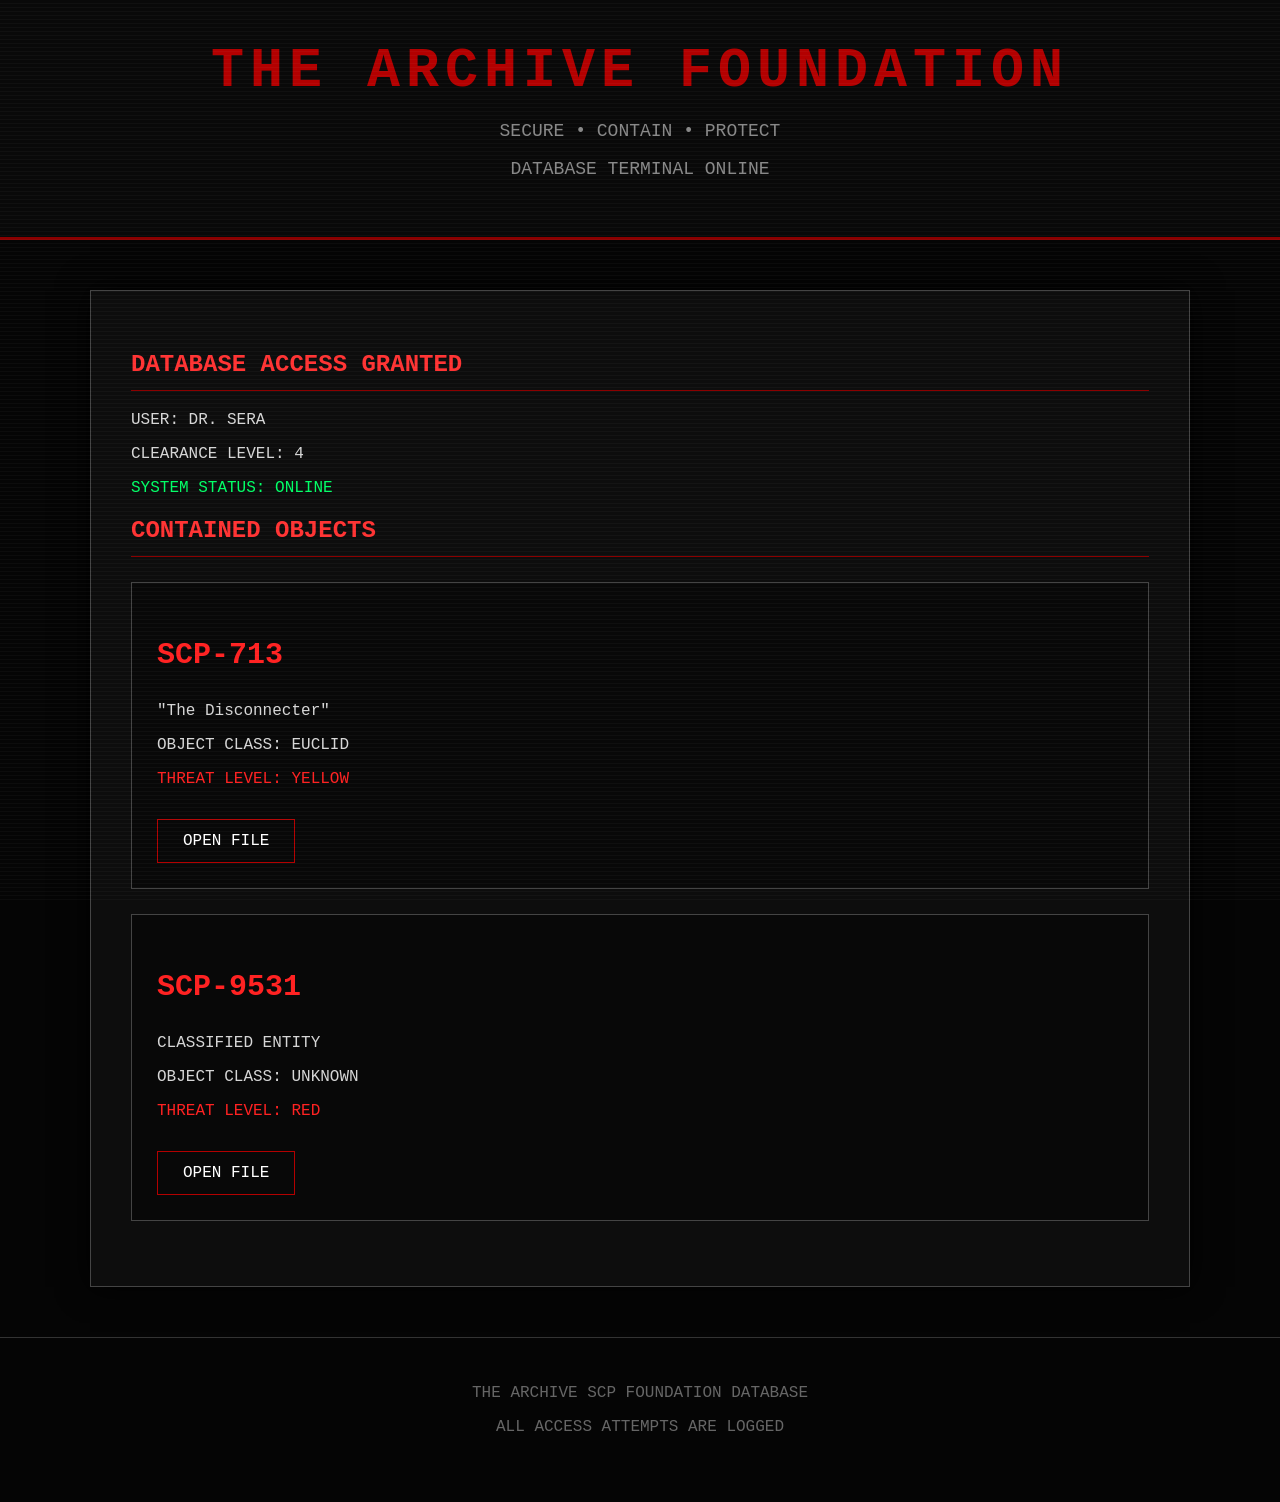
<file: index.html>
<!DOCTYPE html>

<html>

<head>

<title>The Archive</title>

<link rel="stylesheet" href="style.css">

</head>


<body>


<header>

<h1>THE ARCHIVE FOUNDATION</h1>

<p>SECURE • CONTAIN • PROTECT</p>

<p>DATABASE TERMINAL ONLINE</p>

</header>



<main class="database">


<section class="terminal">


<h2>
DATABASE ACCESS GRANTED
</h2>


<p>
USER: DR. SERA
</p>


<p>
CLEARANCE LEVEL: 4
</p>


<p class="status">
SYSTEM STATUS: ONLINE
</p>



<h2>
CONTAINED OBJECTS
</h2>



<div class="scp-card">

<h3>SCP-713</h3>

<p>
"The Disconnecter"
</p>

<p>
OBJECT CLASS: EUCLID
</p>

<p class="warning">
THREAT LEVEL: YELLOW
</p>


<a href="713.html">
OPEN FILE
</a>


</div>




<div class="scp-card">

<h3>SCP-9531</h3>

<p>
CLASSIFIED ENTITY
</p>

<p>
OBJECT CLASS: UNKNOWN
</p>

<p class="warning">
THREAT LEVEL: RED
</p>


<a href="9531.html">
OPEN FILE
</a>


</div>



</section>

</main>



<footer>

<p>
THE ARCHIVE SCP FOUNDATION DATABASE
</p>

<p>
ALL ACCESS ATTEMPTS ARE LOGGED
</p>

</footer>


</body>

</html>
</file>
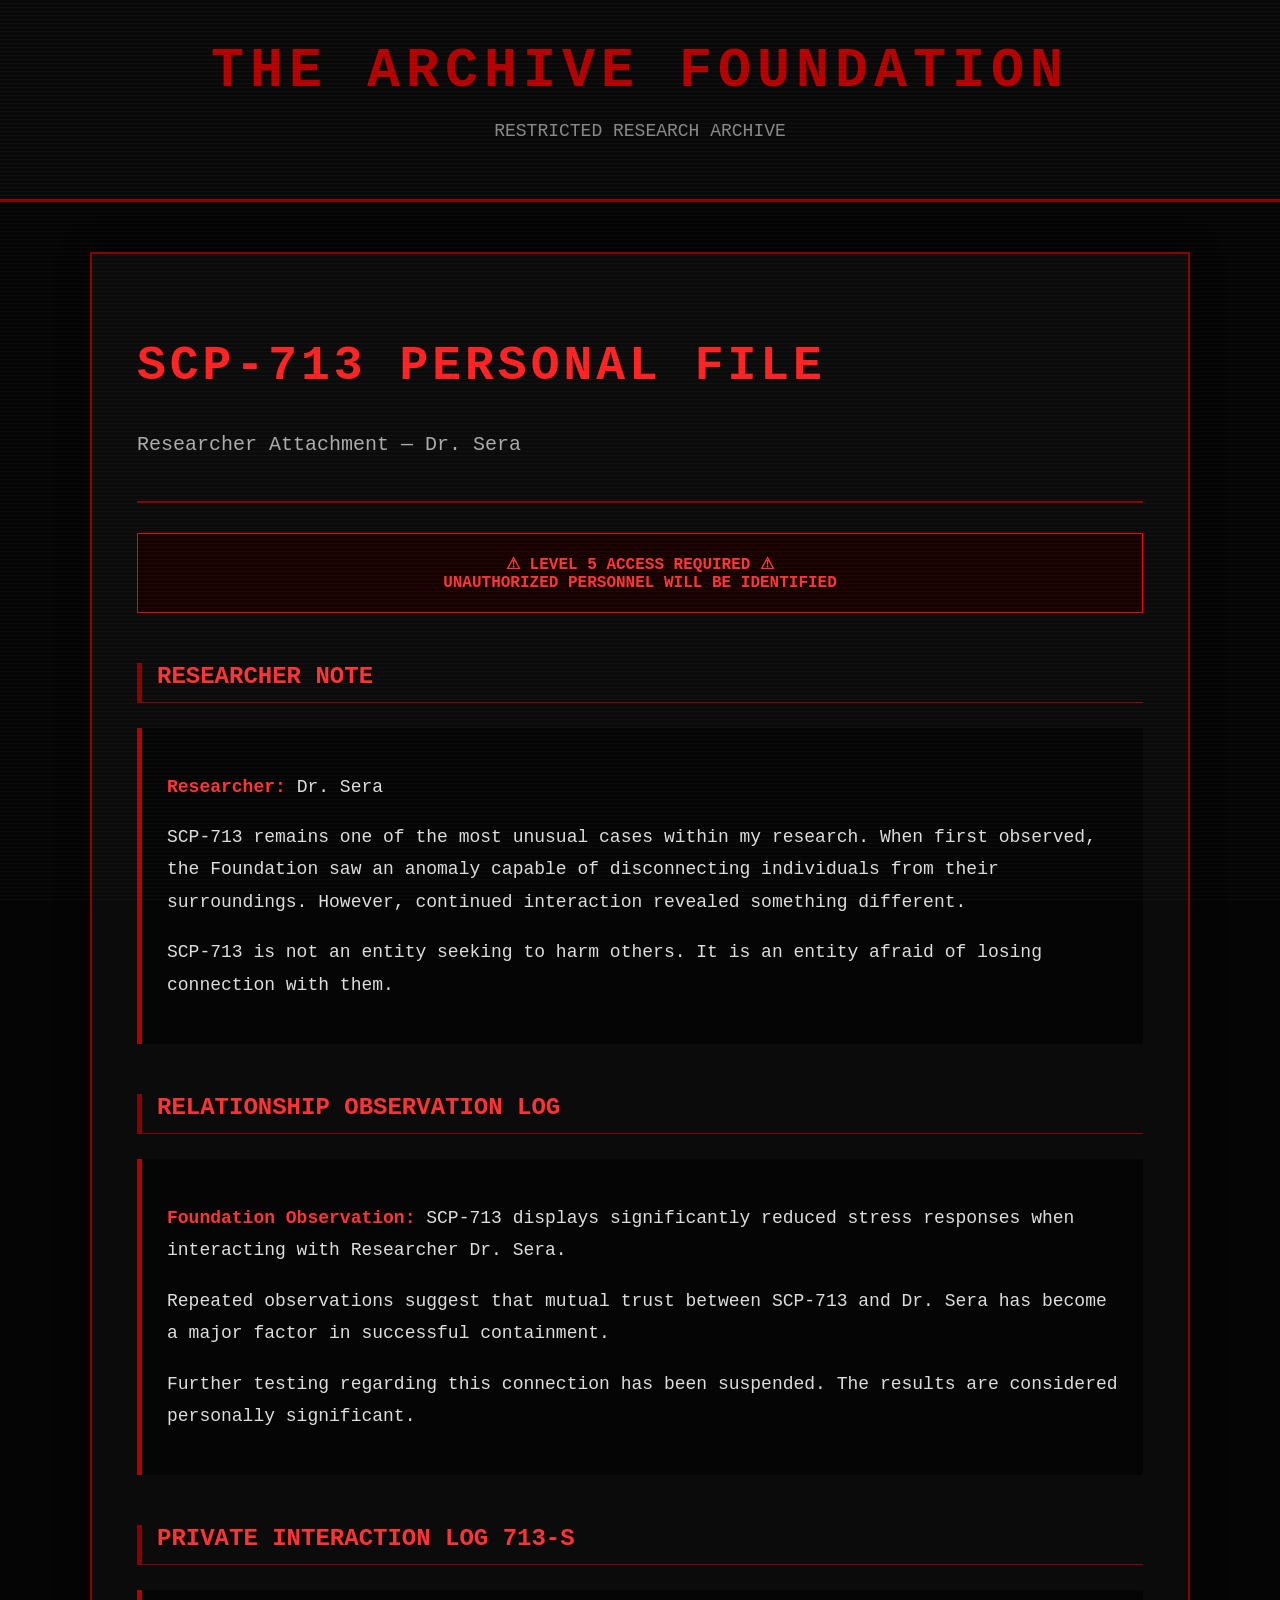
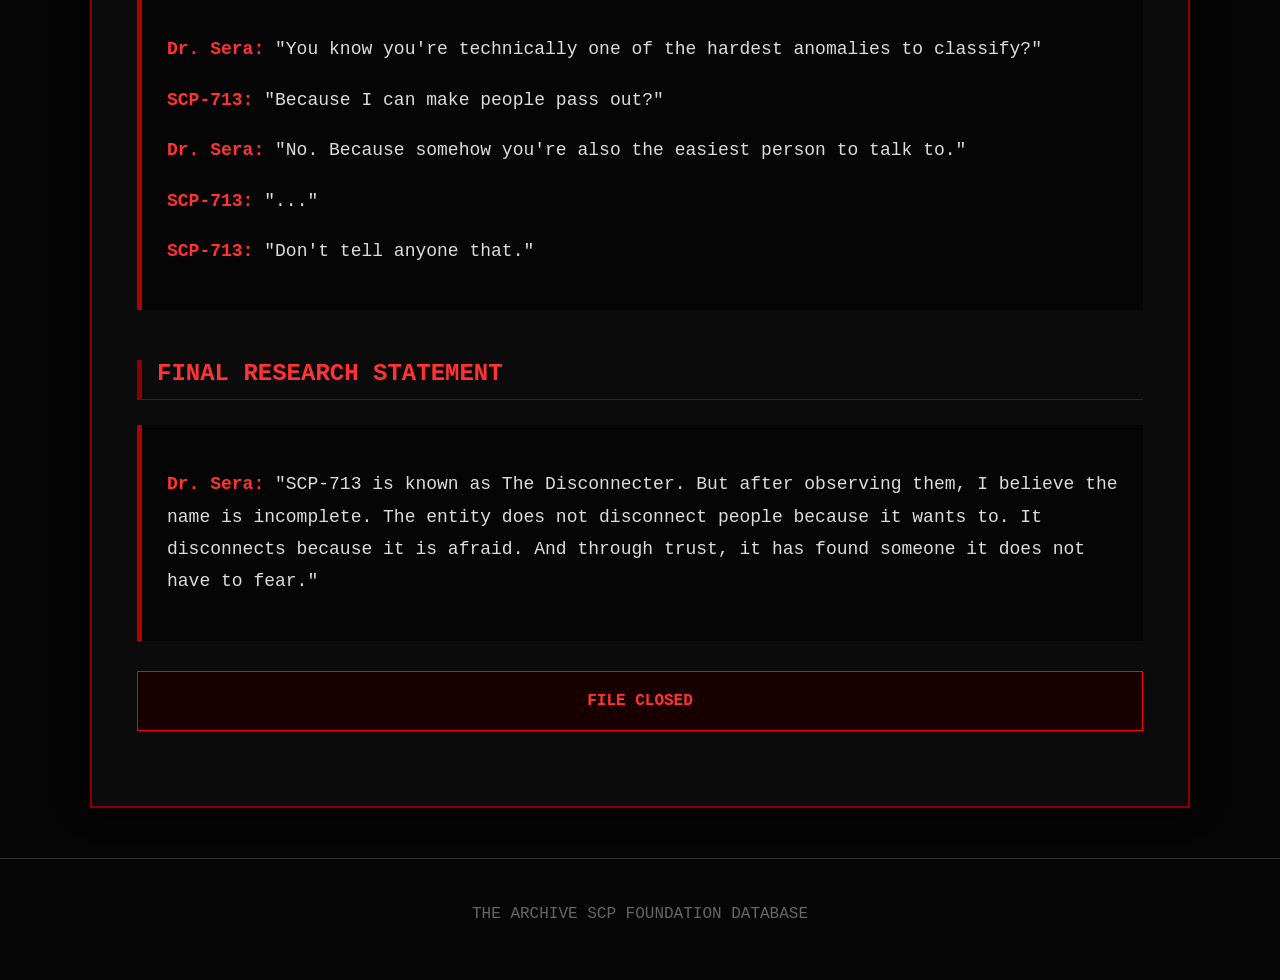
<file: 713-notes.html>
<!DOCTYPE html>

<html lang="en">

<head>

<meta charset="UTF-8">

<title>SCP-713 | Researcher Notes</title>

<link rel="stylesheet" href="style.css">
<link rel="stylesheet" href="scp.css">

</head>


<body>


<header>

<h1>THE ARCHIVE FOUNDATION</h1>

<p>RESTRICTED RESEARCH ARCHIVE</p>

</header>





<main>


<section class="scp-document">



<div class="document-header">

<h1>
SCP-713 PERSONAL FILE
</h1>

<p>
Researcher Attachment — Dr. Sera
</p>

</div>





<div class="classified-warning">

⚠ LEVEL 5 ACCESS REQUIRED ⚠

<br>

UNAUTHORIZED PERSONNEL WILL BE IDENTIFIED

</div>








<section class="scp-section">


<h2>
RESEARCHER NOTE
</h2>


<div class="log">


<p>

<strong>Researcher:</strong>
Dr. Sera

</p>


<p>

SCP-713 remains one of the most unusual cases within my research.

When first observed, the Foundation saw an anomaly capable of
disconnecting individuals from their surroundings.

However, continued interaction revealed something different.

</p>



<p>

SCP-713 is not an entity seeking to harm others.

It is an entity afraid of losing connection with them.

</p>


</div>


</section>








<section class="scp-section">


<h2>
RELATIONSHIP OBSERVATION LOG
</h2>



<div class="log">


<p>

<strong>Foundation Observation:</strong>

SCP-713 displays significantly reduced stress responses when
interacting with Researcher Dr. Sera.

</p>



<p>

Repeated observations suggest that mutual trust between SCP-713
and Dr. Sera has become a major factor in successful containment.

</p>



<p>

Further testing regarding this connection has been suspended.

The results are considered personally significant.

</p>


</div>


</section>







<section class="scp-section">


<h2>
PRIVATE INTERACTION LOG 713-S</h2>



<div class="log">


<p>

<strong>Dr. Sera:</strong>

"You know you're technically one of the hardest anomalies to
classify?"

</p>



<p>

<strong>SCP-713:</strong>

"Because I can make people pass out?"

</p>



<p>

<strong>Dr. Sera:</strong>

"No. Because somehow you're also the easiest person to talk to."

</p>



<p>

<strong>SCP-713:</strong>

"..."

</p>



<p>

<strong>SCP-713:</strong>

"Don't tell anyone that."

</p>


</div>


</section>







<section class="scp-section">


<h2>
FINAL RESEARCH STATEMENT
</h2>



<div class="log">


<p>

<strong>Dr. Sera:</strong>

"SCP-713 is known as The Disconnecter.

But after observing them, I believe the name is incomplete.

The entity does not disconnect people because it wants to.

It disconnects because it is afraid.

And through trust, it has found someone it does not have to fear."

</p>


</div>


</section>





<div class="classified-warning">

FILE CLOSED

</div>




</section>

</main>





<footer>

<p>THE ARCHIVE SCP FOUNDATION DATABASE</p>

</footer>



</body>

</html>
</file>
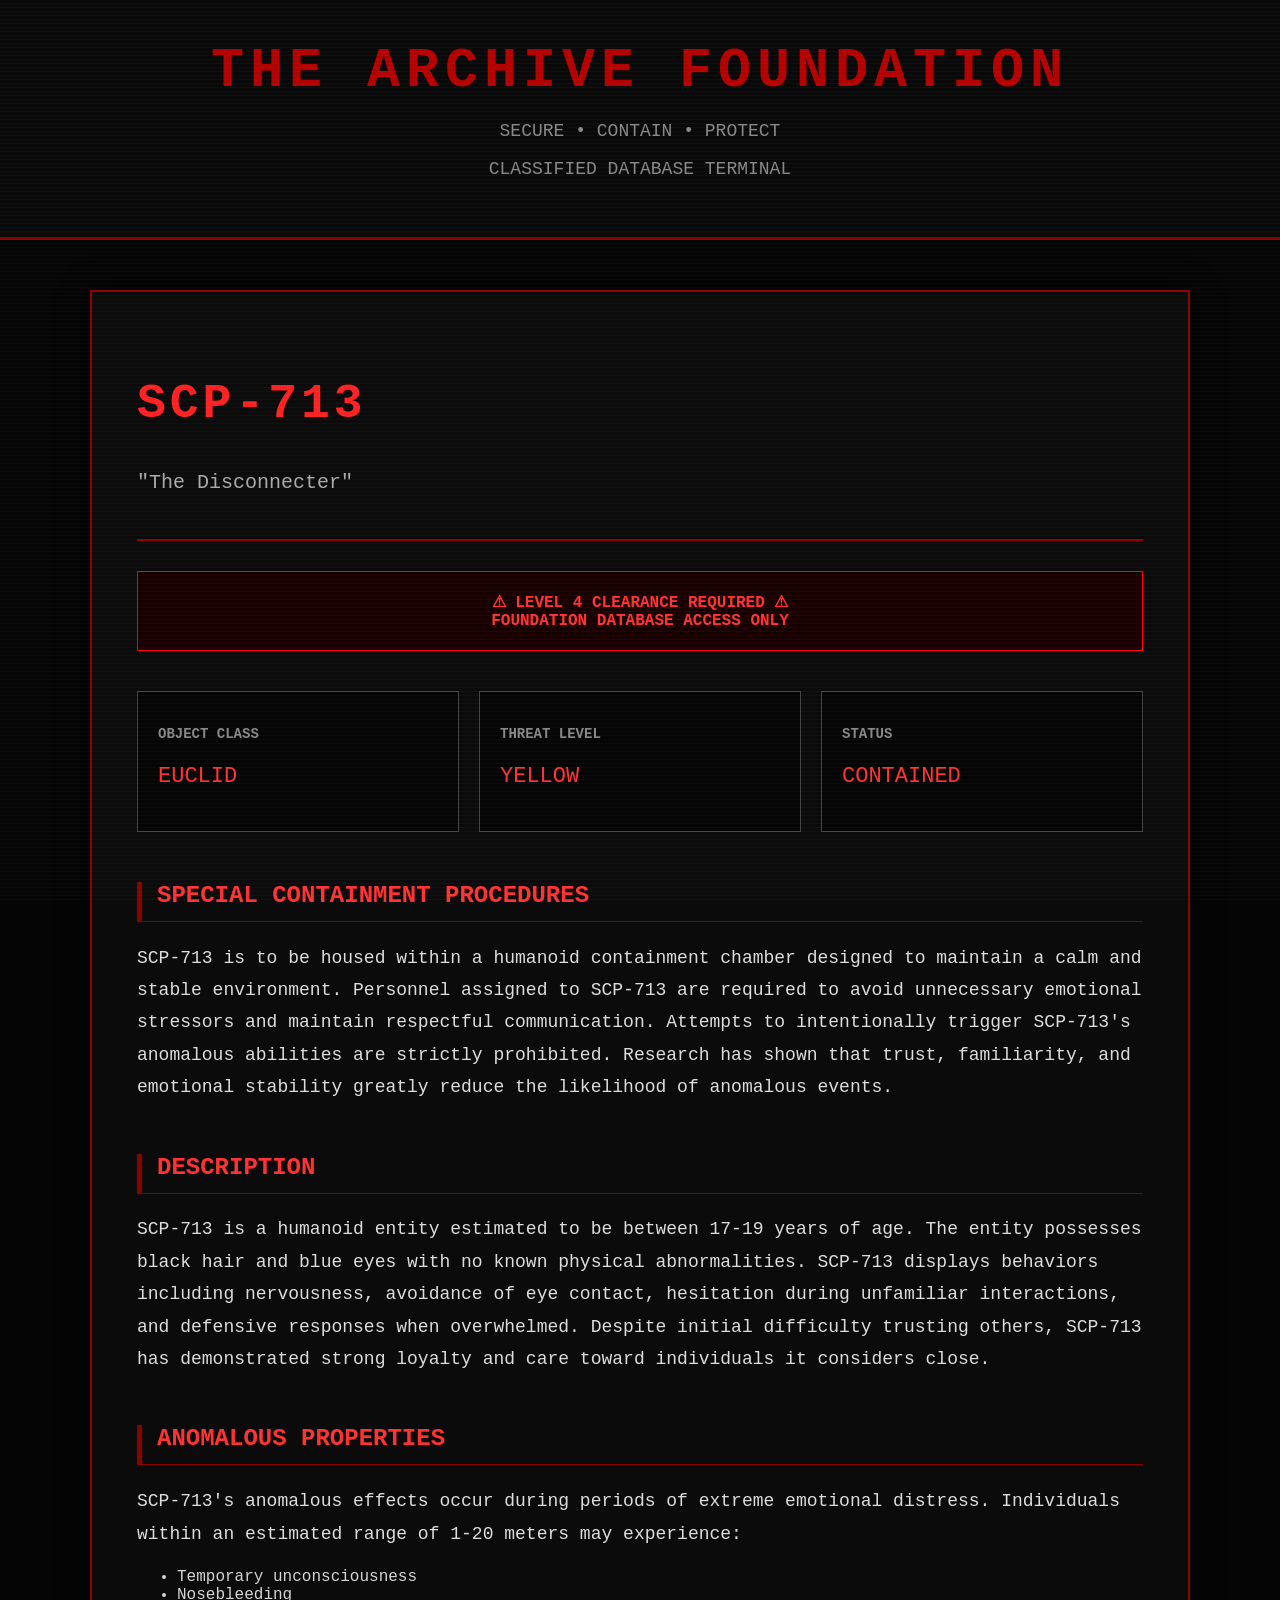
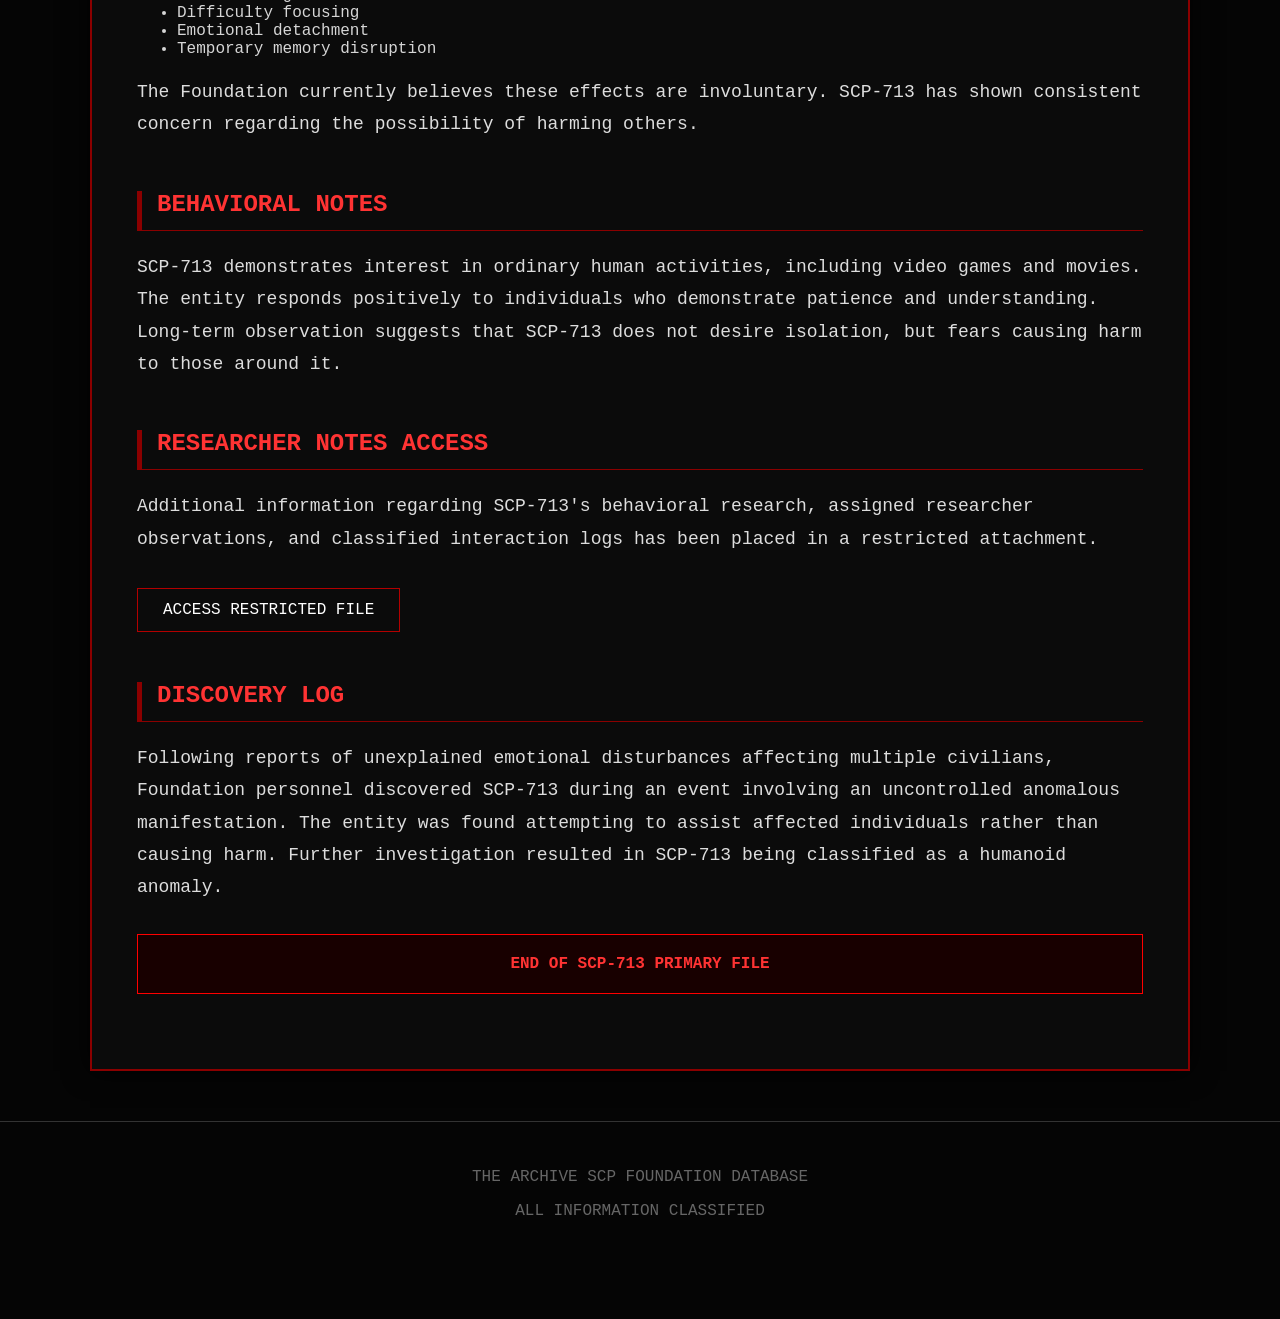
<file: 713.html>
<!DOCTYPE html>

<html lang="en">

<head>

<meta charset="UTF-8">

<title>SCP-713 | The Disconnecter</title>

<link rel="stylesheet" href="style.css">
<link rel="stylesheet" href="scp.css">

</head>


<body>


<header>

<h1>THE ARCHIVE FOUNDATION</h1>

<p>SECURE • CONTAIN • PROTECT</p>

<p>CLASSIFIED DATABASE TERMINAL</p>

</header>




<main>


<section class="scp-document">



<div class="document-header">

<h1>SCP-713</h1>

<p>"The Disconnecter"</p>

</div>





<div class="classified-warning">

⚠ LEVEL 4 CLEARANCE REQUIRED ⚠

<br>

FOUNDATION DATABASE ACCESS ONLY

</div>






<div class="document-info">


<div class="info-box">

<h3>OBJECT CLASS</h3>

<p>EUCLID</p>

</div>


<div class="info-box">

<h3>THREAT LEVEL</h3>

<p>YELLOW</p>

</div>


<div class="info-box">

<h3>STATUS</h3>

<p>CONTAINED</p>

</div>


</div>







<section class="scp-section">


<h2>
SPECIAL CONTAINMENT PROCEDURES
</h2>


<p>

SCP-713 is to be housed within a humanoid containment chamber
designed to maintain a calm and stable environment.

Personnel assigned to SCP-713 are required to avoid unnecessary
emotional stressors and maintain respectful communication.

Attempts to intentionally trigger SCP-713's anomalous abilities
are strictly prohibited.

Research has shown that trust, familiarity, and emotional stability
greatly reduce the likelihood of anomalous events.

</p>


</section>








<section class="scp-section">


<h2>
DESCRIPTION
</h2>


<p>

SCP-713 is a humanoid entity estimated to be between 17-19 years
of age.

The entity possesses black hair and blue eyes with no known
physical abnormalities.

SCP-713 displays behaviors including nervousness, avoidance of
eye contact, hesitation during unfamiliar interactions, and
defensive responses when overwhelmed.

Despite initial difficulty trusting others, SCP-713 has demonstrated
strong loyalty and care toward individuals it considers close.

</p>


</section>







<section class="scp-section">


<h2>
ANOMALOUS PROPERTIES
</h2>


<p>

SCP-713's anomalous effects occur during periods of extreme
emotional distress.

Individuals within an estimated range of 1-20 meters may experience:

</p>


<ul>

<li>Temporary unconsciousness</li>

<li>Nosebleeding</li>

<li>Difficulty focusing</li>

<li>Emotional detachment</li>

<li>Temporary memory disruption</li>

</ul>



<p>

The Foundation currently believes these effects are involuntary.

SCP-713 has shown consistent concern regarding the possibility
of harming others.

</p>


</section>







<section class="scp-section">


<h2>
BEHAVIORAL NOTES
</h2>


<p>

SCP-713 demonstrates interest in ordinary human activities,
including video games and movies.

The entity responds positively to individuals who demonstrate
patience and understanding.

Long-term observation suggests that SCP-713 does not desire
isolation, but fears causing harm to those around it.

</p>


</section>







<section class="scp-section">


<h2>
RESEARCHER NOTES ACCESS
</h2>


<p>

Additional information regarding SCP-713's behavioral research,
assigned researcher observations, and classified interaction logs
has been placed in a restricted attachment.

</p>


<a href="713-notes.html">
ACCESS RESTRICTED FILE
</a>


</section>







<section class="scp-section">


<h2>
DISCOVERY LOG
</h2>


<p>

Following reports of unexplained emotional disturbances affecting
multiple civilians, Foundation personnel discovered SCP-713 during
an event involving an uncontrolled anomalous manifestation.

The entity was found attempting to assist affected individuals
rather than causing harm.

Further investigation resulted in SCP-713 being classified as a
humanoid anomaly.

</p>


</section>





<div class="classified-warning">

END OF SCP-713 PRIMARY FILE

</div>




</section>

</main>




<footer>

<p>THE ARCHIVE SCP FOUNDATION DATABASE</p>

<p>ALL INFORMATION CLASSIFIED</p>

</footer>



</body>

</html>
</file>
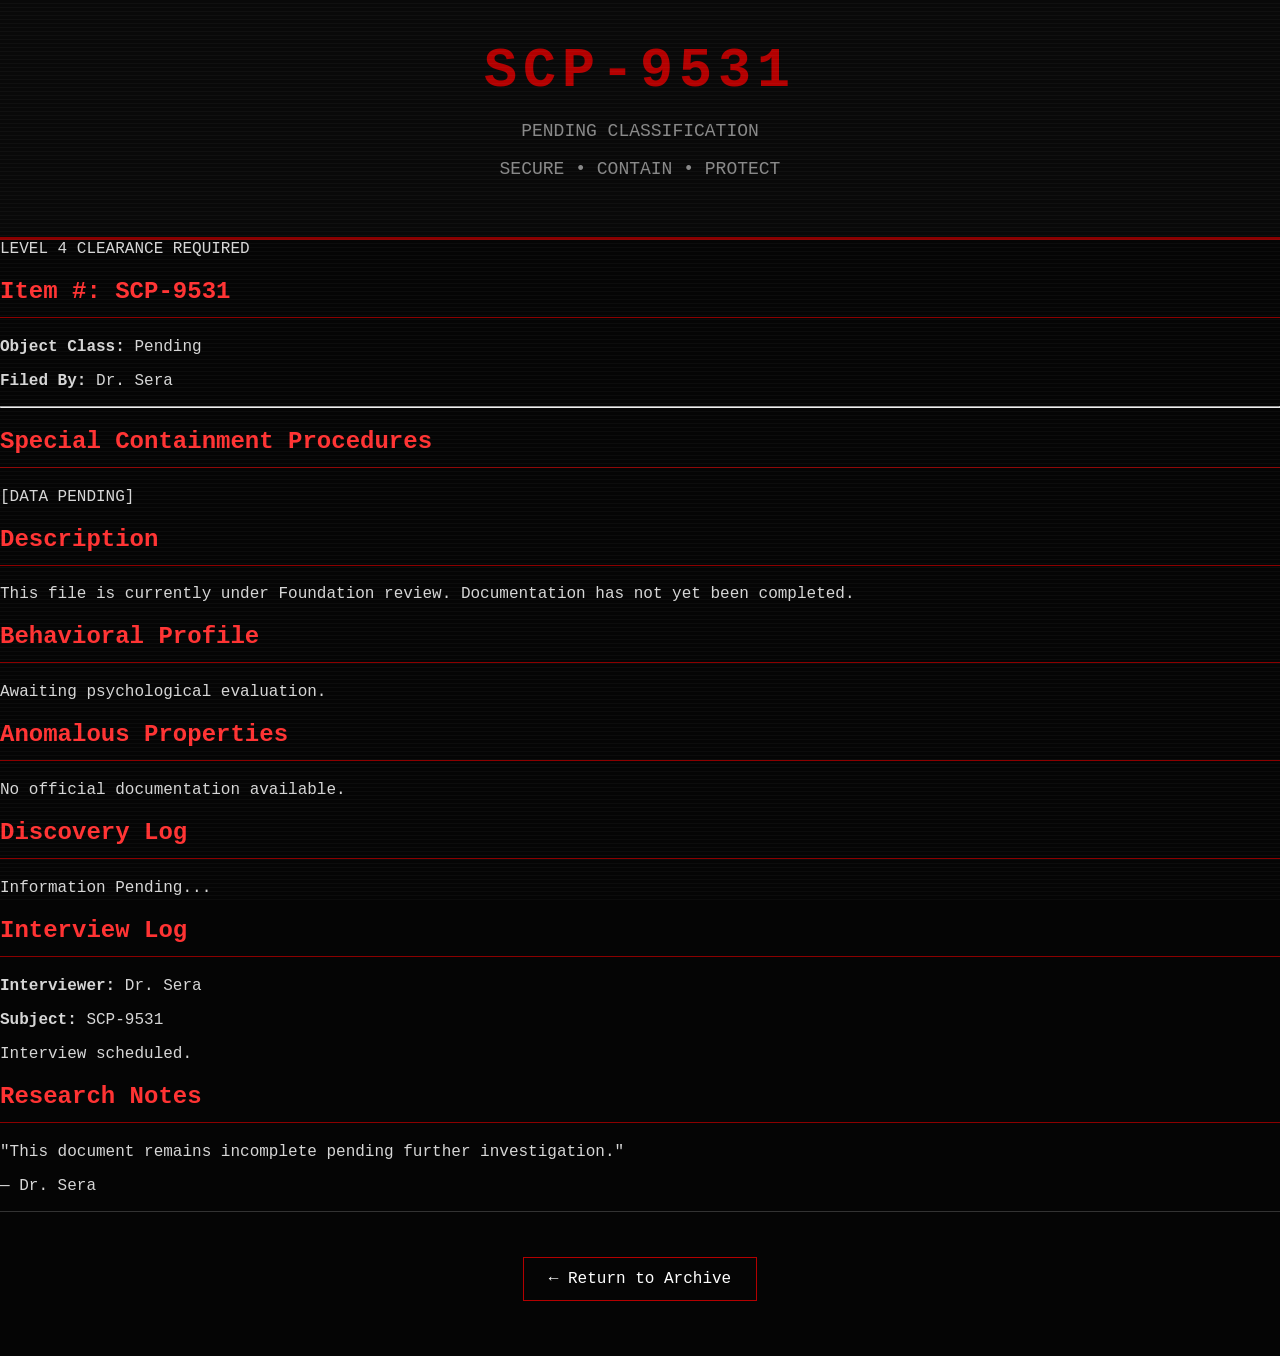
<file: 9531.html>
<!DOCTYPE html>
<html lang="en">

<head>

    <meta charset="UTF-8">
    <meta name="viewport" content="width=device-width, initial-scale=1.0">

    <title>SCP-9531 | The Counterfeit</title>

    <link rel="stylesheet" href="style.css">

</head>

<body>

<header>

    <h1>SCP-9531</h1>

    <p>PENDING CLASSIFICATION</p>

    <p>SECURE • CONTAIN • PROTECT</p>

</header>

<main>

<section class="scp-file">

<div class="clearance">

LEVEL 4 CLEARANCE REQUIRED

</div>

<h2>Item #: SCP-9531</h2>

<p><strong>Object Class:</strong> Pending</p>

<p><strong>Filed By:</strong> Dr. Sera</p>

<hr>

<h2>Special Containment Procedures</h2>

<p>
[DATA PENDING]
</p>

<h2>Description</h2>

<p>
This file is currently under Foundation review.
Documentation has not yet been completed.
</p>

<h2>Behavioral Profile</h2>

<p>
Awaiting psychological evaluation.
</p>

<h2>Anomalous Properties</h2>

<p>
No official documentation available.
</p>

<h2>Discovery Log</h2>

<p>
Information Pending...
</p>

<h2>Interview Log</h2>

<div class="log">

<p><strong>Interviewer:</strong> Dr. Sera</p>

<p><strong>Subject:</strong> SCP-9531</p>

<p>
Interview scheduled.
</p>

</div>

<h2>Research Notes</h2>

<div class="note">

<p>
"This document remains incomplete pending further investigation."
</p>

<p>
— Dr. Sera
</p>

</div>

</section>

</main>

<footer>

<a href="index.html">← Return to Archive</a>

</footer>

</body>

</html>
</file>
<file: style.css>
/* =========================================
   SCP FOUNDATION DATABASE
   MAIN WEBSITE STYLE
   BLACK / RED TERMINAL THEME
========================================= */


/* GLOBAL */

* {
    box-sizing: border-box;
}


body {

    margin:0;

    background:#050505;

    color:#d6d6d6;

    font-family:"Share Tech Mono", monospace;

}



/* CRT SCANLINE EFFECT */

body::before {

    content:"";

    position:fixed;

    inset:0;

    background:

    repeating-linear-gradient(

        0deg,

        rgba(255,255,255,0.03),

        rgba(255,255,255,0.03) 1px,

        transparent 1px,

        transparent 4px

    );

    pointer-events:none;

    z-index:100;

}





/* HEADER */


header {

    background:#090909;

    border-bottom:3px solid #8b0000;

    padding:40px 20px;

    text-align:center;

}



header h1 {

    color:#b30000;

    font-size:55px;

    letter-spacing:6px;

    margin:0;

}



header p {

    color:#888;

    font-size:18px;

}





/* MAIN DATABASE AREA */


.database {

    width:90%;

    max-width:1100px;

    margin:50px auto;

}





/* TERMINAL BOX */


.terminal {

    background:#0d0d0d;

    border:1px solid #444;

    padding:40px;

    box-shadow:

    0 0 30px black;

}





/* TITLES */


h2 {

    color:#ff3333;

    border-bottom:1px solid #8b0000;

    padding-bottom:12px;

}





/* SCP CARDS */


.scp-card {

    background:#080808;

    border:1px solid #444;

    padding:25px;

    margin:25px 0;

    transition:.3s;

}



.scp-card:hover {

    border-color:#ff0000;

    transform:scale(1.02);

}



.scp-card h3 {

    color:#ff2222;

    font-size:30px;

}





/* BUTTONS */


a {

    display:inline-block;

    margin-top:15px;

    padding:12px 25px;

    border:1px solid #b30000;

    color:white;

    text-decoration:none;

    transition:.3s;

}



a:hover {

    background:#b30000;

}





/* STATUS COLORS */


.status {

    color:#00ff66;

}



.warning {

    color:#ff2222;

}





/* FOOTER */


footer {

    border-top:1px solid #333;

    padding:30px;

    text-align:center;

    color:#666;

}



/* MOBILE */


@media(max-width:800px){


header h1 {

    font-size:35px;

}


.database {

    width:95%;

}

}
</file>
<file: scp.css>
/* =====================================
   SCP DOCUMENT DATABASE STYLE
   Uses style.css for the main theme
===================================== */


.scp-document {

    width:90%;
    max-width:1100px;

    margin:50px auto;

    background:#0b0b0b;

    border:2px solid #8b0000;

    padding:45px;

    box-shadow:
    0 0 25px #000;

}



.document-header {

    border-bottom:2px solid #8b0000;

    padding-bottom:25px;

    margin-bottom:30px;

}


.document-header h1 {

    color:#ff2222;

    font-size:48px;

    letter-spacing:4px;

}


.document-header p {

    color:#aaa;

    font-size:20px;

}





.classified-warning {

    background:#180000;

    border:1px solid #ff0000;

    color:#ff3333;

    padding:20px;

    text-align:center;

    margin:30px 0;

    font-weight:bold;

}




.document-info {

    display:grid;

    grid-template-columns:repeat(3,1fr);

    gap:20px;

    margin:40px 0;

}



.info-box {

    background:#050505;

    border:1px solid #444;

    padding:20px;

}



.info-box h3 {

    color:#888;

    font-size:14px;

}



.info-box p {

    color:#ff3333;

    font-size:22px;

}





.scp-section {

    margin-top:50px;

}



.scp-section h2 {

    color:#ff3333;

    border-left:5px solid #8b0000;

    padding-left:15px;

}



.scp-section p {

    color:#ddd;

    font-size:18px;

    line-height:1.8;

}




.log {

    background:#050505;

    border-left:5px solid #b30000;

    padding:25px;

    margin:25px 0;

}



.log strong {

    color:#ff3333;

}




.redacted {

    background:#000;

    color:#000;

    padding:0 8px;

}


.redacted:hover {

    color:white;

}
</file>
